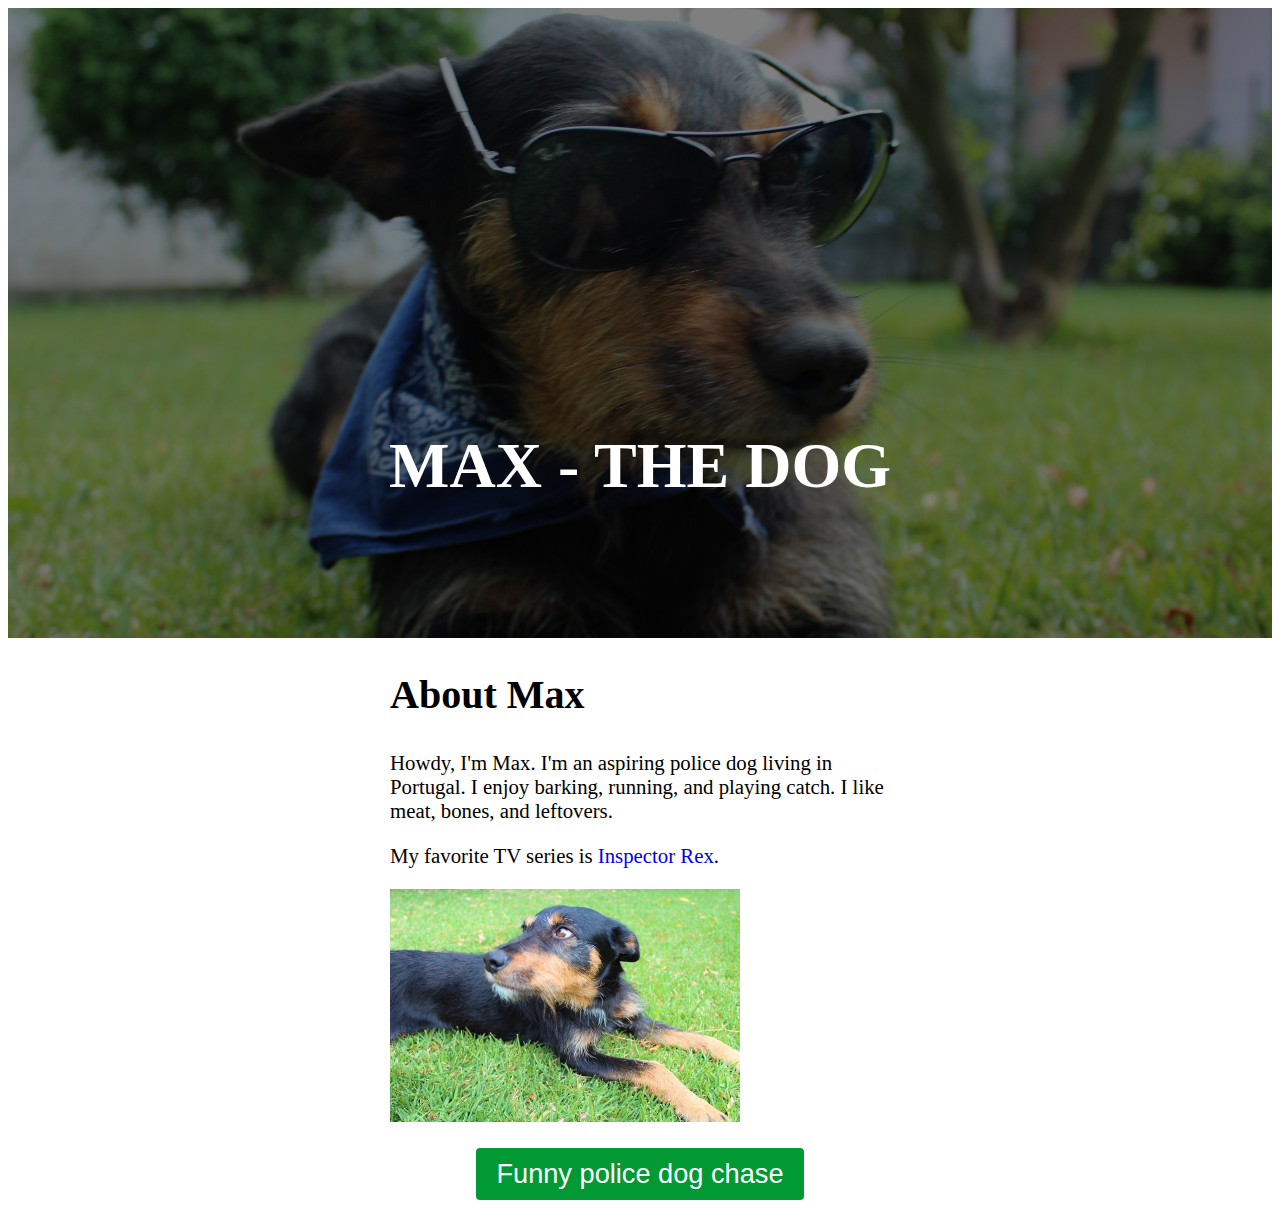
<file: Code/Project_15/index.html>
<!DOCTYPE html>
<!--
Project 15 - Building Your First Website
latest code updates available at: https://github.com/RuiSantosdotme/RaspberryPiProject
project updates at: https://nostarch.com/RaspberryPiProject
-->
<html>
<head>
<title>Max - The Dog</title>
<link rel="stylesheet" type="text/css" href="style.css">
</head>

<body>
<header>
  <div class="title">
    <h1>MAX - THE DOG</h1>
  </div>
</header>

<main>
  <h2>About Max</h2>
  <p>Howdy, I'm Max. I'm an aspiring police dog living in Portugal. I enjoy barking, running, and playing catch. I like meat, bones, and leftovers.</p>
  <p>My favorite TV series is <a href="https://en.wikipedia.org/wiki/Inspector_Rex">Inspector Rex</a>.</p>
  <p><img src="max.JPG" width="350"></p>
  <a href="https://youtu.be/znM9YD2J3Cw"><button>Funny police dog chase</button></a>
</main>
</body>
</html>
</file>
<file: Code/Project_15/style.css>
header {
  background: url(background.JPG);
  background-size: cover;
  height: 70vh;
}
.title {
  position: absolute;
  top: 50%;
  left: 50%;
  transform: translate(-50%, -40%);
  color: #fff;
  text-align: center;
}
h1 {
  font-size: 4rem;
}
h2 {
  font-size: 2.5rem;
}
p {
  font-size: 1.3rem;
}
main {
  max-width: 500px;
  margin: 20px auto;
}
button {
  display: block;
  margin: 0 auto;
  padding: 10px 20px;
  font-size: 1.7rem;
  border-radius: 4px;
  color: #fff;
  background-color: #009933;
  border: none;
}
a {
  text-decoration: none;
}
</file>
